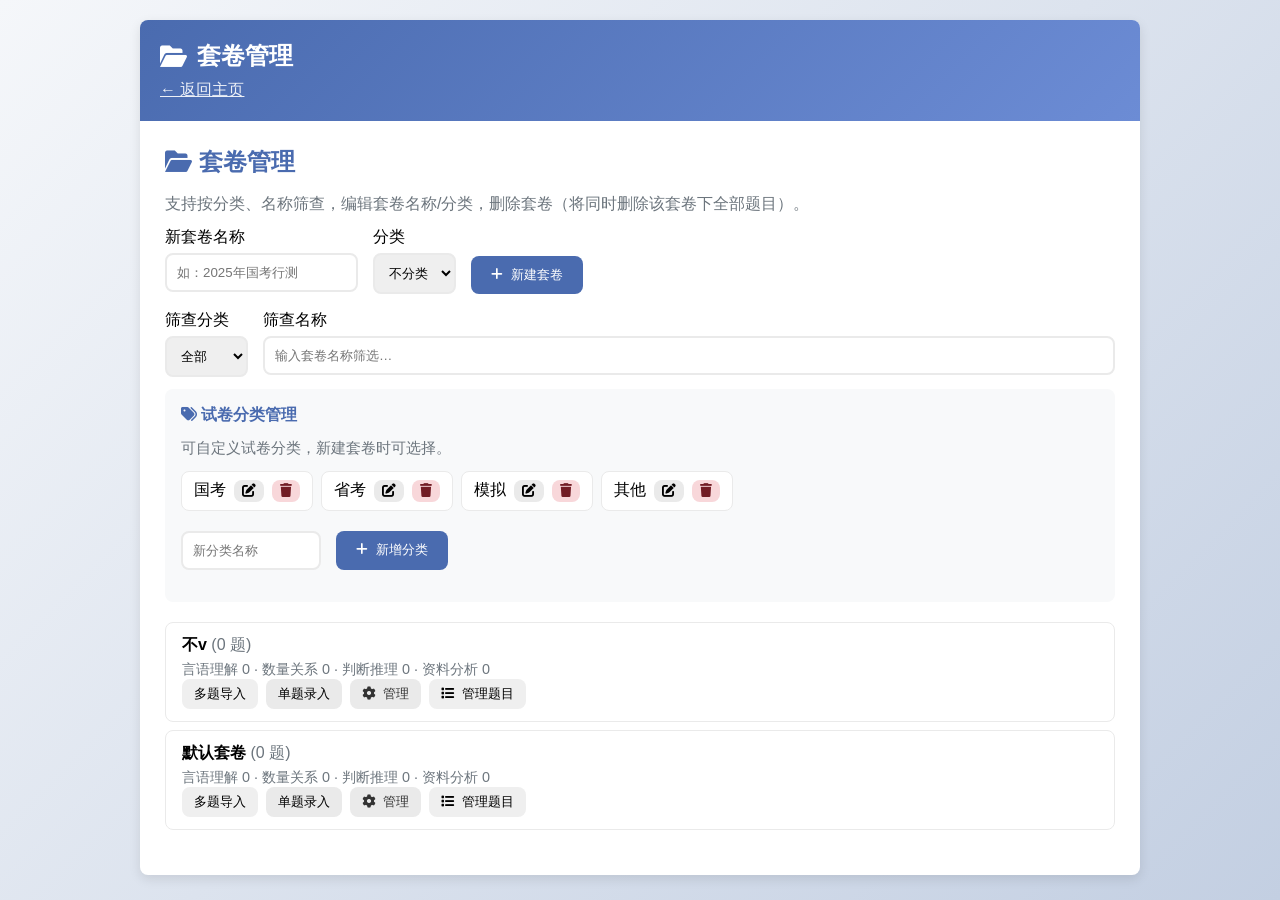
<file: sets.html>
<!DOCTYPE html>
<html lang="zh-CN">
<head>
    <meta charset="UTF-8">
    <meta name="viewport" content="width=device-width, initial-scale=1.0">
    <title>套卷管理</title>
    <link href="https://cdnjs.cloudflare.com/ajax/libs/font-awesome/6.0.0/css/all.min.css" rel="stylesheet">
    <style>
        * { margin: 0; padding: 0; box-sizing: border-box; }
        :root { --primary-color: #4a6baf; --secondary-color: #6c8cd5; --success-color: #28a745; --border-radius: 8px; --box-shadow: 0 4px 12px rgba(0,0,0,0.1); }
        body { font-family: 'Microsoft YaHei', sans-serif; background: linear-gradient(135deg, #f5f7fa 0%, #c3cfe2 100%); min-height: 100vh; padding: 20px; }
        .container { max-width: 1000px; margin: 0 auto; background: white; border-radius: var(--border-radius); box-shadow: var(--box-shadow); overflow: hidden; padding: 25px; }
        header { background: linear-gradient(135deg, var(--primary-color), var(--secondary-color)); color: white; padding: 20px; margin: -25px -25px 25px -25px; }
        header h1 { font-size: 1.5rem; display: flex; align-items: center; gap: 10px; }
        .btn { padding: 10px 20px; border: none; border-radius: var(--border-radius); font-weight: 500; cursor: pointer; display: inline-flex; align-items: center; gap: 8px; }
        .btn-primary { background: var(--primary-color); color: #fff; }
        .btn-success { background: var(--success-color); color: #fff; }
        .btn-default { background: #eaeaea; color: #333; }
        .set-list { margin-bottom: 20px; }
        .set-item { display: flex; justify-content: space-between; align-items: center; padding: 12px 16px; border: 1px solid #eaeaea; border-radius: var(--border-radius); margin-bottom: 8px; background: #fff; flex-wrap: wrap; }
        .set-item:hover { border-color: var(--primary-color); }
        .set-item .set-meta { font-size: 0.9rem; color: #6c757d; margin-top: 4px; width: 100%; }
        .set-item .set-category-tag { display: inline-block; padding: 2px 8px; border-radius: 4px; background: #e9ecef; color: #495057; font-size: 0.85rem; margin-right: 8px; }
        .set-item-edit { display: none; padding: 12px; background: #f8f9fa; border-radius: var(--border-radius); margin-top: 8px; width: 100%; }
        .set-item-edit.show { display: block; }
        .set-item-actions { display: flex; gap: 8px; flex-wrap: wrap; align-items: center; }
        .filter-controls { display: flex; gap: 15px; margin-bottom: 16px; flex-wrap: wrap; }
        .filter-controls label { display: block; margin-bottom: 5px; font-weight: 500; }
        .filter-controls input, .filter-controls select { padding: 10px; border: 2px solid #eaeaea; border-radius: var(--border-radius); }
        .empty-state { text-align: center; padding: 48px 24px; color: #6c757d; }
        .status-message { padding: 12px; border-radius: var(--border-radius); margin: 12px 0; display: none; }
        .status-message.success { background: #d4edda; color: #155724; display: block; }
        .status-message.error { background: #f8d7da; color: #721c24; display: block; }
    </style>
</head>
<body>
    <div class="container">
        <header>
            <h1><i class="fas fa-folder-open"></i> 套卷管理</h1>
            <p style="margin-top:8px; opacity:0.9;"><a href="index.html" style="color:#fff;">← 返回主页</a></p>
        </header>
        <div class="card">
            <h2 style="margin-bottom: 16px; color: var(--primary-color);"><i class="fas fa-folder-open"></i> 套卷管理</h2>
            <p style="margin-bottom: 12px; color: #6c757d;">支持按分类、名称筛查，编辑套卷名称/分类，删除套卷（将同时删除该套卷下全部题目）。</p>
            <div class="filter-controls" style="margin-bottom: 16px;">
                <div><label>新套卷名称</label><input type="text" id="newSetName" placeholder="如：2025年国考行测" style="width:100%;"></div>
                <div><label>分类</label><select id="newSetCategory" style="width:100%;"></select></div>
                <div style="align-self: flex-end;"><button class="btn btn-primary" onclick="addSet()"><i class="fas fa-plus"></i> 新建套卷</button></div>
            </div>
            <div class="filter-controls" style="margin-bottom: 12px;">
                <div><label>筛查分类</label><select id="setFilterCategory" onchange="filterSetList()" style="width:100%;"></select></div>
                <div style="flex:1; min-width: 180px;"><label>筛查名称</label><input type="text" id="setFilterName" placeholder="输入套卷名称筛选…" oninput="filterSetList()" style="width:100%;"></div>
            </div>
            <div class="card" style="margin-bottom:20px; padding:16px; background:#f8f9fa; border-radius: var(--border-radius);">
                <h4 style="margin-bottom:12px; color:var(--primary-color);"><i class="fas fa-tags"></i> 试卷分类管理</h4>
                <p style="margin-bottom:12px; color:#6c757d; font-size:0.95rem;">可自定义试卷分类，新建套卷时可选择。</p>
                <div id="categoryList" style="display:flex; flex-wrap:wrap; gap:8px; margin-bottom:12px;"></div>
                <div class="filter-controls">
                    <div><input type="text" id="newCategoryName" placeholder="新分类名称" style="width:140px;"></div>
                    <button class="btn btn-primary" onclick="addCategory()"><i class="fas fa-plus"></i> 新增分类</button>
                </div>
                <div id="categoryStatus" class="status-message" style="margin-top:8px;"></div>
            </div>
            <div class="set-list" id="setList"><div class="empty-state"><i class="fas fa-folder"></i><p>暂无套卷</p></div></div>
            <div id="setStatus" class="status-message"></div>
        </div>
    </div>
    <script>
        var MAIN_SECTIONS = ['言语理解', '数量关系', '判断推理', '资料分析'];
        function genId() { return 'id_' + Date.now() + '_' + Math.random().toString(36).slice(2, 9); }
        var store = {
            sets: [], questions: {},
            setExistsByName: function(name, excludeSetId) { var n = (name || '').trim(); return this.sets.some(function(s) { return (s.name || '').trim() === n && s.id !== excludeSetId; }); },
            addSet: function(name, category) { var n = (name || '未命名套卷').trim(); if (this.setExistsByName(n, null)) return null; var id = genId(); this.sets.push({ id: id, name: n || '未命名套卷', category: category || '', '言语理解': [], '数量关系': [], '判断推理': [], '资料分析': [] }); return id; },
            getSet: function(setId) { return this.sets.find(function(s) { return s.id === setId; }); },
            updateSet: function(setId, obj) { var set = this.getSet(setId); if (!set) return; if (obj.name !== undefined && this.setExistsByName(obj.name, setId)) return false; if (obj.name !== undefined) set.name = (obj.name || '').trim() || set.name; if (obj.category !== undefined) set.category = obj.category; return true; },
            deleteSet: function(setId) { var set = this.getSet(setId); if (!set) return; var self = this; MAIN_SECTIONS.forEach(function(section) { (set[section] || []).forEach(function(qid) { delete self.questions[qid]; }); }); this.sets = this.sets.filter(function(s) { return s.id !== setId; }); },
            load: function() { try { var s = localStorage.getItem('xingce_sets'); var q = localStorage.getItem('xingce_questions'); if (s) this.sets = JSON.parse(s); if (q) this.questions = JSON.parse(q); } catch (e) {} },
            save: function() { try { localStorage.setItem('xingce_sets', JSON.stringify(this.sets)); localStorage.setItem('xingce_questions', JSON.stringify(this.questions)); } catch (e) {} }
        };
        function showMsg(elId, msg, type) { var el = document.getElementById(elId); if (!el) return; el.textContent = msg; el.className = 'status-message ' + type; el.style.display = 'block'; if (type === 'success') setTimeout(function() { el.style.display = 'none'; }, 3000); }
        var DEFAULT_SET_CATEGORIES = ['', '国考', '省考', '模拟', '其他'];
        function getSetCategories() { try { var saved = localStorage.getItem('xingce_set_categories'); if (saved) { var arr = JSON.parse(saved); if (Array.isArray(arr) && arr.length) return arr; } } catch (e) {} return DEFAULT_SET_CATEGORIES.slice(); }
        function saveSetCategories(arr) { localStorage.setItem('xingce_set_categories', JSON.stringify(arr)); }
        function fillCategorySelects() { var cats = getSetCategories(); var opts = cats.map(function(c) { return '<option value="' + (c||'') + '">' + (c || '不分类') + '</option>'; }).join(''); ['newSetCategory', 'setFilterCategory'].forEach(function(id) { var el = document.getElementById(id); if (el) { var cur = el.value; el.innerHTML = (id === 'setFilterCategory' ? '<option value="">全部</option>' : '') + opts; if (cur !== undefined && cats.indexOf(cur) >= 0) el.value = cur; } }); }
        function renderCategoryList() { var container = document.getElementById('categoryList'); if (!container) return; var cats = getSetCategories().filter(function(c) { return c; }); container.innerHTML = cats.map(function(c) { return '<span class="set-item" style="padding:8px 12px; display:inline-flex; align-items:center; gap:8px;"><span>' + (c.replace(/</g,'&lt;')) + '</span><button class="btn" style="padding:4px 8px; font-size:0.85rem; background:#eaeaea;" onclick="renameCategory(\'' + (c.replace(/'/g,"\\'")) + '\')"><i class="fas fa-edit"></i></button><button class="btn" style="padding:4px 8px; font-size:0.85rem; background:#f8d7da; color:#721c24;" onclick="deleteCategory(\'' + (c.replace(/'/g,"\\'")) + '\')"><i class="fas fa-trash"></i></button></span>'; }).join(''); }
        function addCategory() { var name = (document.getElementById('newCategoryName').value || '').trim(); if (!name) { showMsg('categoryStatus', '请输入分类名称', 'error'); return; } var cats = getSetCategories(); if (cats.indexOf(name) >= 0) { showMsg('categoryStatus', '该分类已存在', 'error'); return; } cats.push(name); cats.sort(function(a,b) { return (a||'').localeCompare(b||''); }); saveSetCategories(cats); document.getElementById('newCategoryName').value = ''; fillCategorySelects(); renderCategoryList(); filterSetList(); showMsg('categoryStatus', '已添加分类：' + name, 'success'); }
        function deleteCategory(name) { var cats = getSetCategories(); var idx = cats.indexOf(name); if (idx < 0) return; var used = store.sets.some(function(s) { return (s.category||'') === name; }); if (used && !confirm('有套卷使用该分类，删除后这些套卷将变为「不分类」。确定删除？')) return; store.sets.forEach(function(s) { if ((s.category||'') === name) s.category = ''; }); store.save(); cats.splice(idx, 1); saveSetCategories(cats); fillCategorySelects(); renderCategoryList(); filterSetList(); showMsg('categoryStatus', '已删除分类', 'success'); }
        function renameCategory(oldName) { var newName = prompt('请输入新的分类名称：', oldName); if (newName == null || (newName = newName.trim()) === '') return; var cats = getSetCategories(); if (cats.indexOf(newName) >= 0 && newName !== oldName) { alert('该分类名已存在'); return; } var idx = cats.indexOf(oldName); if (idx >= 0) cats[idx] = newName; store.sets.forEach(function(s) { if ((s.category||'') === oldName) s.category = newName; }); store.save(); saveSetCategories(cats); fillCategorySelects(); renderCategoryList(); filterSetList(); showMsg('categoryStatus', '已重命名', 'success'); }
        function addSet() { var name = (document.getElementById('newSetName').value || '').trim() || '未命名套卷'; var category = (document.getElementById('newSetCategory').value || '').trim(); var id = store.addSet(name, category); if (id == null) { showMsg('setStatus', '套卷名称已存在，不可重复', 'error'); return; } store.save(); document.getElementById('newSetName').value = ''; document.getElementById('newSetCategory').value = ''; filterSetList(); showMsg('setStatus', '套卷已创建', 'success'); }
        function filterSetList() { var container = document.getElementById('setList'); if (!container) return; if (!store.sets.length) { container.innerHTML = '<div class="empty-state"><i class="fas fa-folder"></i><p>暂无套卷</p></div>'; return; } var catFilter = (document.getElementById('setFilterCategory') && document.getElementById('setFilterCategory').value) || ''; var nameFilter = (document.getElementById('setFilterName') && document.getElementById('setFilterName').value) || ''; nameFilter = nameFilter.trim().toLowerCase(); var list = store.sets.filter(function(s) { if (catFilter && (s.category || '') !== catFilter) return false; if (nameFilter && (s.name || '').toLowerCase().indexOf(nameFilter) === -1) return false; return true; }); if (!list.length) { container.innerHTML = '<div class="empty-state"><i class="fas fa-search"></i><p>没有符合条件的套卷</p></div>'; return; } var catOpts = getSetCategories().map(function(c) { return '<option value="' + (c||'') + '">' + (c || '不分类') + '</option>'; }).join(''); container.innerHTML = list.map(function(s) { var y = (s['言语理解']||[]).length, s2 = (s['数量关系']||[]).length, p = (s['判断推理']||[]).length, z = (s['资料分析']||[]).length; var total = y + s2 + p + z; var catTag = (s.category) ? '<span class="set-category-tag">' + (s.category).replace(/</g,'&lt;') + '</span>' : ''; var meta = '言语理解 ' + y + ' · 数量关系 ' + s2 + ' · 判断推理 ' + p + ' · 资料分析 ' + z; var setCatOpts = getSetCategories().map(function(c) { return '<option value="' + (c||'') + '"' + ((s.category||'') === c ? ' selected' : '') + '>' + (c || '不分类') + '</option>'; }).join(''); return '<div class="set-item" id="set-row-' + s.id + '"><div class="set-view" id="set-view-' + s.id + '"><span><strong>' + (s.name||'').replace(/</g,'&lt;') + '</strong> ' + catTag + '<span style="color:#6c757d;">(' + total + ' 题)</span></span><div class="set-meta">' + meta + '</div><div class="set-item-actions"><button class="btn btn-info" style="padding:6px 12px;" onclick="batchImportToSet(\'' + s.id + '\')">多题导入</button> <button class="btn" style="padding:6px 12px; background:#eaeaea;" onclick="singleImportToSet(\'' + s.id + '\')">单题录入</button> <button class="btn btn-default set-toggle-manage" style="padding:6px 12px;" onclick="toggleSetManage(\'' + s.id + '\')"><i class="fas fa-cog"></i> 管理</button> <button class="btn btn-info btn-sm" style="padding:6px 12px;" onclick="window.open(\'set-manage.html?setId=' + s.id + '\', \'_blank\')"><i class="fas fa-list"></i> 管理题目</button> <span class="set-manage-btns" id="set-manage-btns-' + s.id + '" style="display:none;"><button class="btn" style="padding:6px 12px; background:#fff3cd;" onclick="editSet(\'' + s.id + '\')"><i class="fas fa-edit"></i> 编辑</button> <button class="btn" style="padding:6px 12px; background:#f8d7da; color:#721c24;" onclick="deleteSet(\'' + s.id + '\')"><i class="fas fa-trash"></i> 删除</button></span></div></div><div class="set-item-edit" id="set-edit-' + s.id + '"><div class="filter-controls"><div><label>名称</label><input type="text" id="set-edit-name-' + s.id + '" value="' + (s.name||'').replace(/"/g,'&quot;') + '" style="width:100%;"></div><div><label>分类</label><select id="set-edit-cat-' + s.id + '" style="width:100%;">' + setCatOpts + '</select></div><div style="align-self:flex-end;"><button class="btn btn-success" onclick="saveSetEdit(\'' + s.id + '\')">保存</button> <button class="btn btn-default" onclick="cancelSetEdit(\'' + s.id + '\')">取消</button></div></div></div></div>'; }).join(''); }
        function batchImportToSet(setId) { try { localStorage.setItem('xingce_add_to_set_id', setId); } catch (e) {} window.location.href = 'index.html?addToSetId=' + encodeURIComponent(setId) + '#batch'; }
        function singleImportToSet(setId) { try { localStorage.setItem('xingce_add_to_set_id', setId); } catch (e) {} window.location.href = 'index.html?addToSetId=' + encodeURIComponent(setId) + '#single'; }
        function editSet(setId) { var view = document.getElementById('set-view-' + setId); var edit = document.getElementById('set-edit-' + setId); if (view) view.style.display = 'none'; if (edit) { edit.classList.add('show'); edit.style.display = 'block'; } }
        function cancelSetEdit(setId) { var view = document.getElementById('set-view-' + setId); var edit = document.getElementById('set-edit-' + setId); if (view) view.style.display = ''; if (edit) { edit.classList.remove('show'); edit.style.display = 'none'; } }
        function saveSetEdit(setId) { var nameEl = document.getElementById('set-edit-name-' + setId); var catEl = document.getElementById('set-edit-cat-' + setId); var name = (nameEl && nameEl.value) ? nameEl.value.trim() : ''; var category = (catEl && catEl.value) ? catEl.value.trim() : ''; if (!name) { showMsg('setStatus', '名称不能为空', 'error'); return; } if (!store.updateSet(setId, { name: name, category: category })) { showMsg('setStatus', '套卷名称已存在，不可重复', 'error'); return; } store.save(); filterSetList(); cancelSetEdit(setId); showMsg('setStatus', '套卷已更新', 'success'); }
        function deleteSet(setId) { var set = store.getSet(setId); if (!set) return; var total = (set['言语理解']||[]).length + (set['数量关系']||[]).length + (set['判断推理']||[]).length + (set['资料分析']||[]).length; if (!confirm('确定删除套卷「' + (set.name || '') + '」吗？将同时删除该套卷下 ' + total + ' 道题目，且不可恢复。')) return; store.deleteSet(setId); store.save(); filterSetList(); showMsg('setStatus', '套卷已删除', 'success'); }
        function toggleSetManage(setId) { var el = document.getElementById('set-manage-btns-' + setId); if (el) el.style.display = el.style.display === 'none' ? 'inline' : 'none'; }
        document.addEventListener('DOMContentLoaded', function() { store.load(); if (!store.sets.length) { store.addSet('默认套卷'); store.save(); } fillCategorySelects(); renderCategoryList(); filterSetList(); });
    </script>
</body>
</html>
</file>
